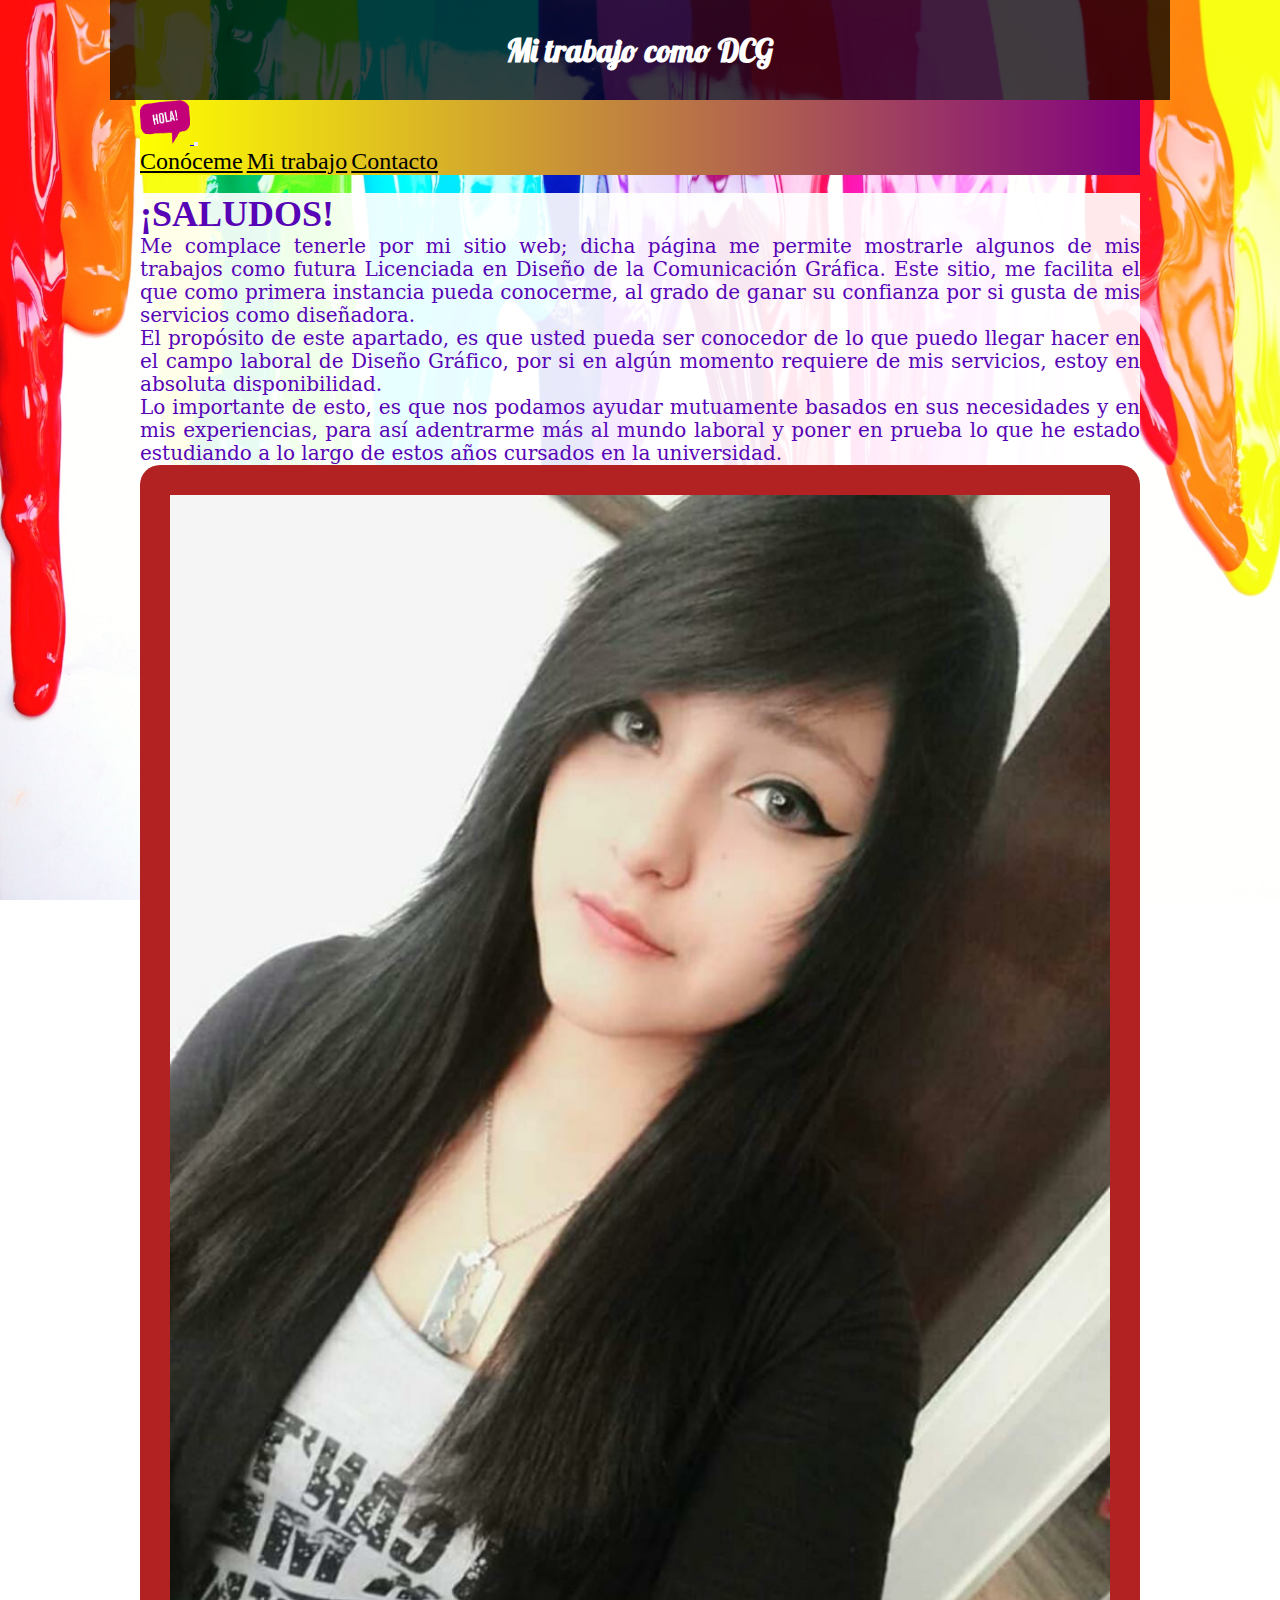
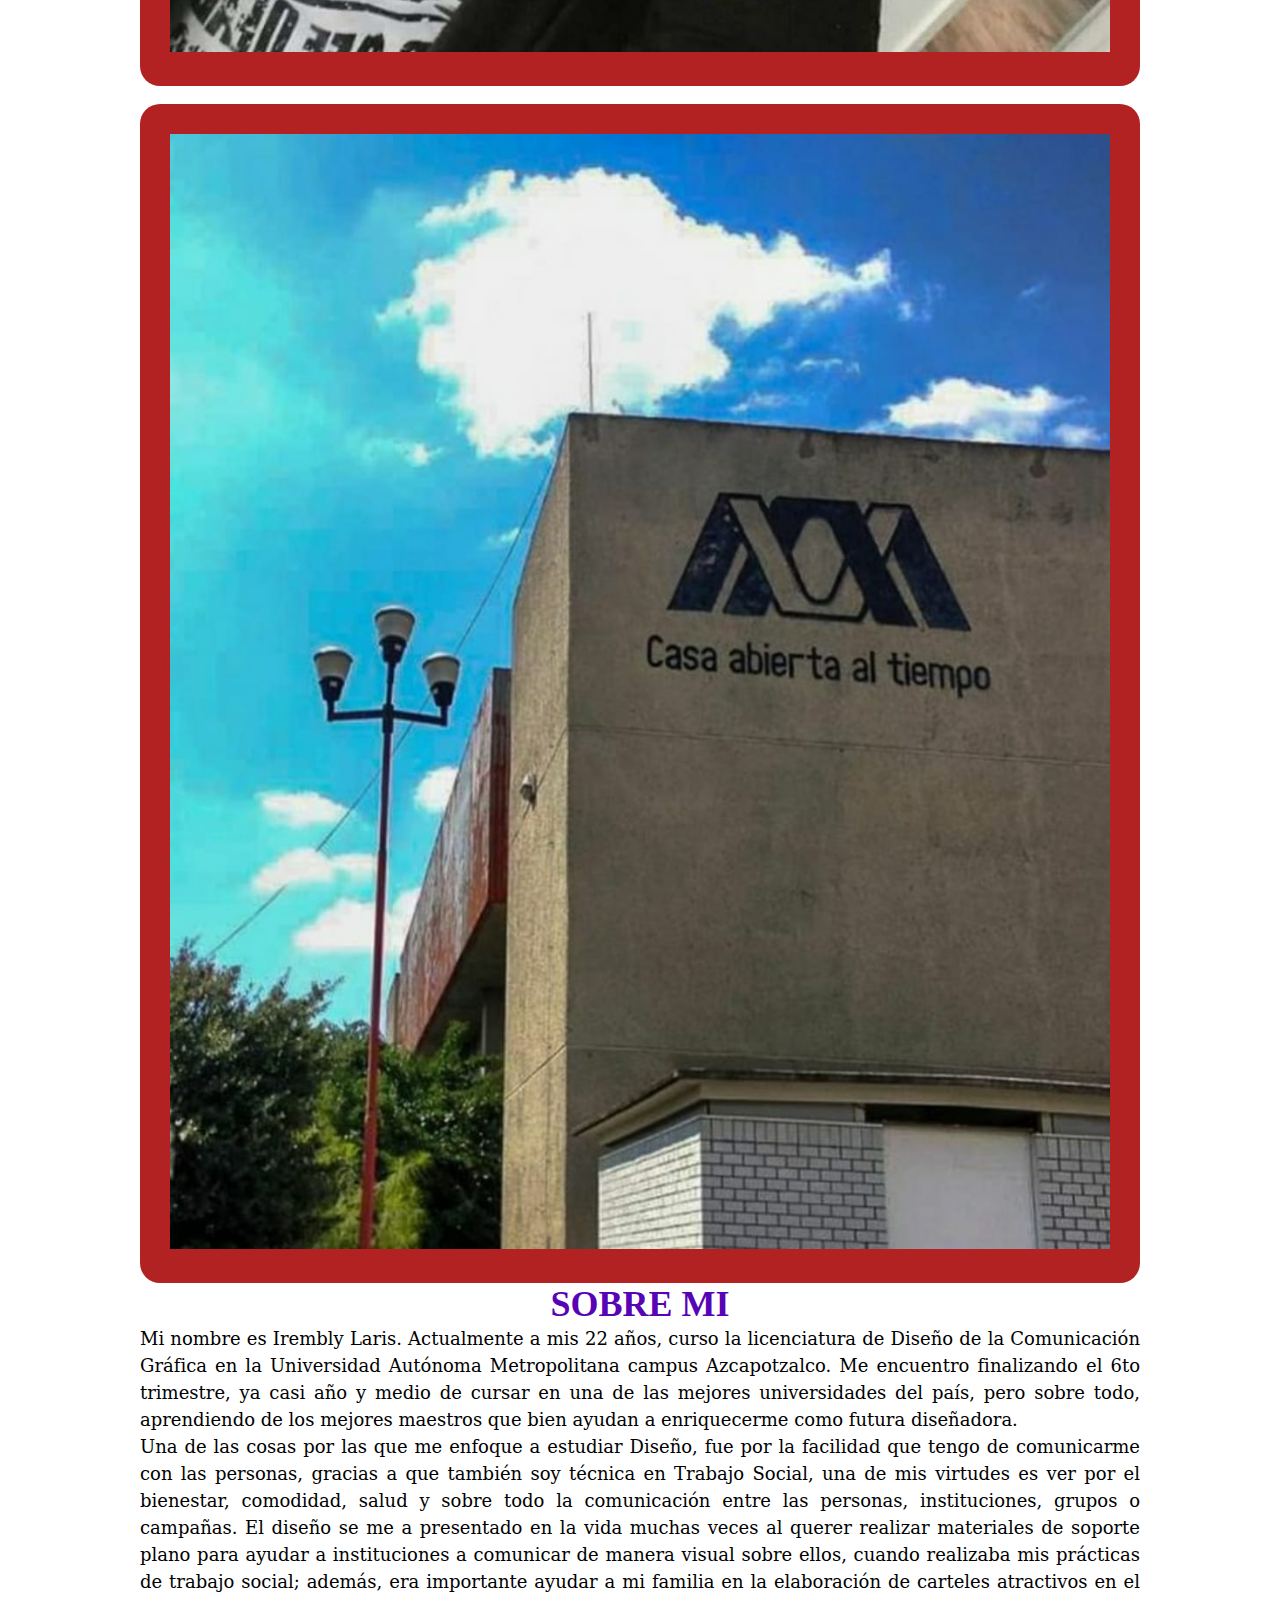
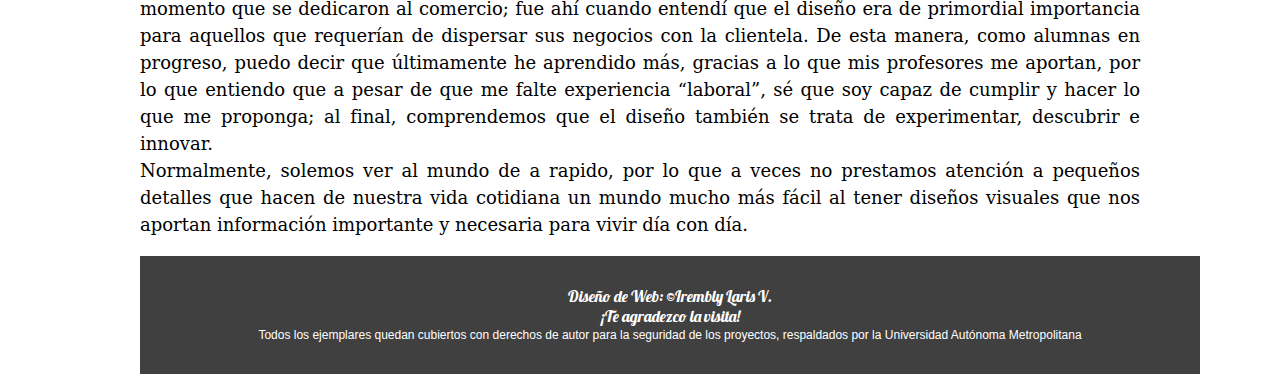
<file: portafolio_digital/index.html>
<!doctype html>
<html lang= "es">
<head>
<meta charset="UTF-8">
<title>Portafolio digital DCG</title>
	<link rel="shortcut icon" href="favicon.ico" type="image/x-icon">
<link rel="icon" href="favicon.ico" type="image/x-icon">
	
<meta name="viewport" content="width=device-width, initial-scale=1">
<meta name="description" content="Irembly Laris - Diseñadora Gráfica dispuesta a innovar">
<meta name="keywords" content="diseñadores en méxico, diseño gráfico, diseñadores cdmx, busco deseñador">
<meta name="author" content="Irembly Laris, iremblylaris@gmail.com">
<meta name="copyright" content="UAM Azcapotzalco">
	
<link href="ccs/style.css" rel="stylesheet" type="text/css">
<link href="https://cdn.jsdelivr.net/npm/bootstrap@5.1.3/dist/css/bootstrap.min.css" rel="stylesheet" integrity="sha384-1BmE4kWBq78iYhFldvKuhfTAU6auU8tT94WrHftjDbrCEXSU1oBoqyl2QvZ6jIW3" crossorigin="anonymous">
	
	<style type="text/css">
	
		p {font-family: Constantia, "Lucida Bright", "DejaVu Serif", Georgia, "serif";
		font-size: 18px;
		line-height: 1.5;
		text-align: justify;
		}
		
	</style>
	
</head>

<body>
	
	<div class="header container">
	
	<h1>Mi trabajo como DCG</h1>
	<link rel="preconnect" href="https://fonts.googleapis.com">
	<link rel="preconnect" href="https://fonts.gstatic.com" crossorigin>
	<link href="https://fonts.googleapis.com/css2?family=Lobster&display=swap" rel="stylesheet">
	
	</div>
	
	
	<nav class="navbar container navbar navbar-light navbar-expand-sm sticky-top" style="background: linear-gradient( to right, yellow, purple);">
	
		<a class="navbar-brand" href="index.html">
      <img src="img/hola.png" alt="Viñeta Hola" width="50" height="44" class="d-inline-block align-text-top">
     
    </a>
		
	<button class="navbar-toggler navbar-toggler-right m-sm-auto" type="button" data-bs-toggle="collapse" data-bs-target="#navbarTogglerDemo01" aria-controls="navbarTogglerDemo01" aria-expanded="false" aria-label="Toggle navigation">
    <span class="navbar-toggler-icon"></span>
    </button>
		
		<div class="collapse navbar-collapse" id="navbarTogglerDemo01">
			
		<div class="navbar-nav mr-auto ml-auto text-center">
        <a class="nav-link" href="index.html" style="color: black; font-size: 18pt;">Conóceme</a>
        <a class="nav-link" href="mi_trabajo.html" style="color: black; font-size: 18pt;">Mi trabajo</a>
        <a class="nav-link" href="contacto.html" style="color: black; font-size: 18pt;">Contacto</a>
      </div>
			
		</div>
		
	</nav>
	
	<br>
	
	<div class= "container">
		<div class= "row">
			<div class= "col-xl-9">
			
				<h2 style= "font-size:36px; color:#5704B6;">¡SALUDOS!</h2>
			<p style= "font-size:20px; color:#5704B6; line-height: 23px;">Me complace tenerle por mi sitio web; dicha página me permite mostrarle algunos de mis trabajos como futura Licenciada en Diseño de la Comunicación Gráfica. Este sitio, me facilita el que como primera instancia pueda conocerme, al grado de ganar su confianza por si gusta de mis servicios como diseñadora.</p>
			<p style= "font-size:20px; color:#5704B6; line-height: 23px;">El propósito de este apartado, es que usted pueda ser conocedor de lo que puedo llegar hacer en el campo laboral de Diseño Gráfico, por si en algún momento requiere de mis servicios, estoy en absoluta disponibilidad.</p>
			<p style= "font-size:20px; color:#5704B6; line-height: 23px;">Lo importante de esto, es que nos podamos ayudar mutuamente basados en sus necesidades y en mis experiencias, para así adentrarme más al mundo laboral y poner en prueba lo que he estado estudiando a lo largo de estos años cursados en la universidad.</p>

			
			</div>

			<div class= "color1 col-xl-3">
				<img src="img/yo.jpg" width= "100%" height="auto" alt="Fotografía Irembly Laris"/> 
				
		</div>
	</div>
		
		<br>
		
		<div class= "row">
			
			<div class= "color1 col-xl-6">
				<img src="img/variantes/uam.jpg" width="100%" height="auto" alt="Edificio de la biblioteca de la UAM Azcapotzalco"/>
			</div>
		
			
			<div class= "col-xl-6">
			<h2 style= "font-family:Cambria, 'Hoefler Text', 'Liberation Serif', Times, 'Times New Roman', 'serif'; font-size:36px; color:#5704B6;text-align: center;">SOBRE MI</h2>
			<p>Mi nombre es Irembly Laris. Actualmente a mis 22 años, curso la licenciatura de Diseño de la Comunicación Gráfica en la Universidad Autónoma Metropolitana campus Azcapotzalco. Me encuentro finalizando el 6to trimestre, ya casi año y medio de cursar en una de las mejores universidades del país, pero sobre todo, aprendiendo de los mejores maestros que bien ayudan a enriquecerme como futura diseñadora.</p>

			<p>Una de las cosas por las que me enfoque a estudiar Diseño, fue por la facilidad que tengo de comunicarme con las personas, gracias a que también soy técnica en Trabajo Social, una de mis virtudes es ver por el bienestar, comodidad, salud y sobre todo la comunicación entre las personas, instituciones, grupos o campañas. El diseño se me a presentado en la vida muchas veces al querer realizar materiales de soporte plano para ayudar a instituciones a comunicar de manera visual sobre ellos, cuando realizaba mis prácticas de trabajo social; además, era importante ayudar a mi familia en la elaboración de carteles atractivos en el momento que se dedicaron al comercio; fue ahí cuando entendí que el diseño era de primordial importancia para aquellos que requerían de dispersar sus negocios con la clientela. De esta manera, como alumnas en progreso, puedo decir que últimamente he aprendido más, gracias a lo que mis profesores me aportan, por lo que entiendo que a pesar de que me falte experiencia “laboral”, sé que soy capaz de cumplir y hacer lo que me proponga; al final, comprendemos que el diseño también se trata de experimentar, descubrir e innovar.</p>

			<p>Normalmente, solemos ver al mundo de a rapido, por lo que a veces no prestamos atención a pequeños detalles que hacen de nuestra vida cotidiana un mundo mucho más fácil al tener diseños visuales que nos aportan información importante y necesaria para vivir día con día.</p>

			</div>
			
	
			
		</div>
		
		<br>
			
	<div class="footer container">
		Diseño de Web: ©Irembly Laris V.
		<br>
		¡Te agradezco la visita!
		<br>
		<p style="font-family: Gotham, 'Helvetica Neue', Helvetica, Arial, 'sans-serif'; font-size: 12px; text-align: center">Todos los ejemplares quedan cubiertos con derechos de autor para la seguridad de los proyectos, respaldados por la Universidad Autónoma Metropolitana</p>

		</div>
		
		
			
	</div>
	
	
<script src="https://cdn.jsdelivr.net/npm/bootstrap@5.1.3/dist/js/bootstrap.bundle.min.js" integrity="sha384-ka7Sk0Gln4gmtz2MlQnikT1wXgYsOg+OMhuP+IlRH9sENBO0LRn5q+8nbTov4+1p" crossorigin="anonymous"></script>
</body>
</html>
</file>
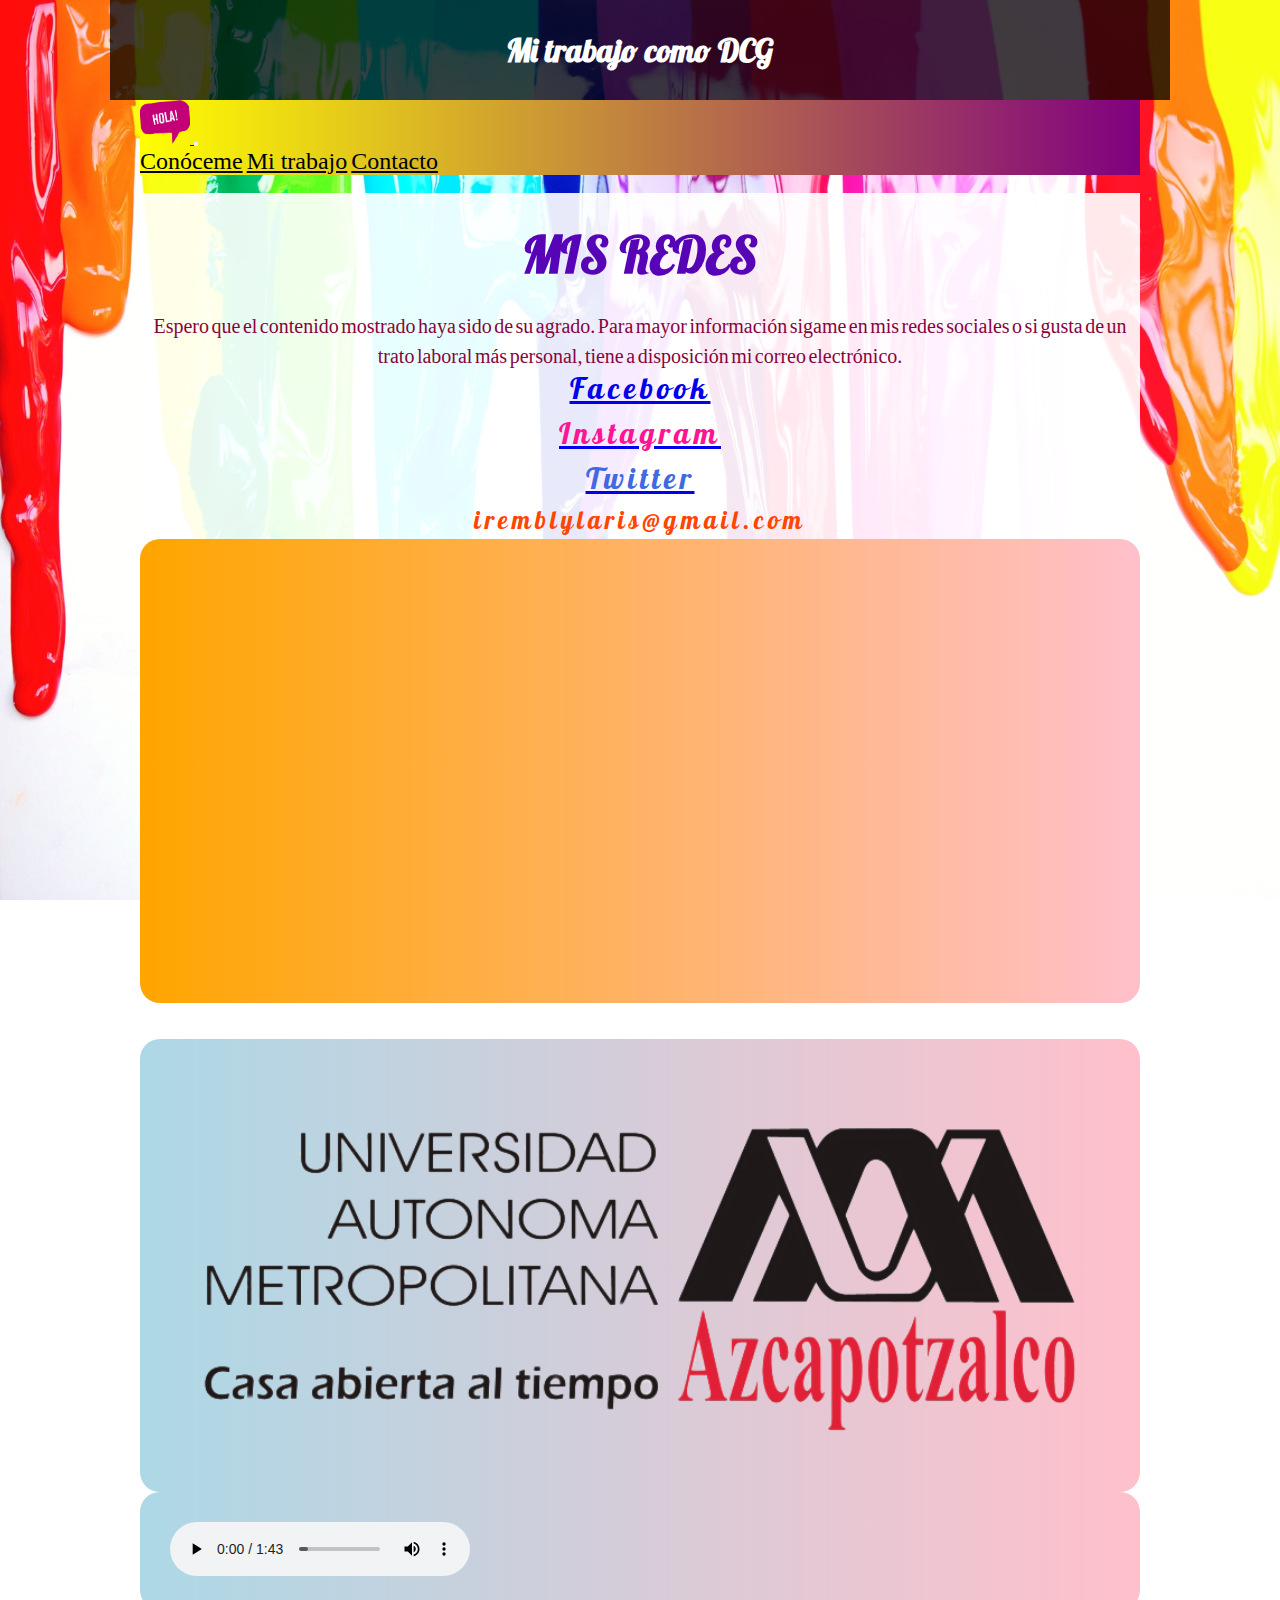
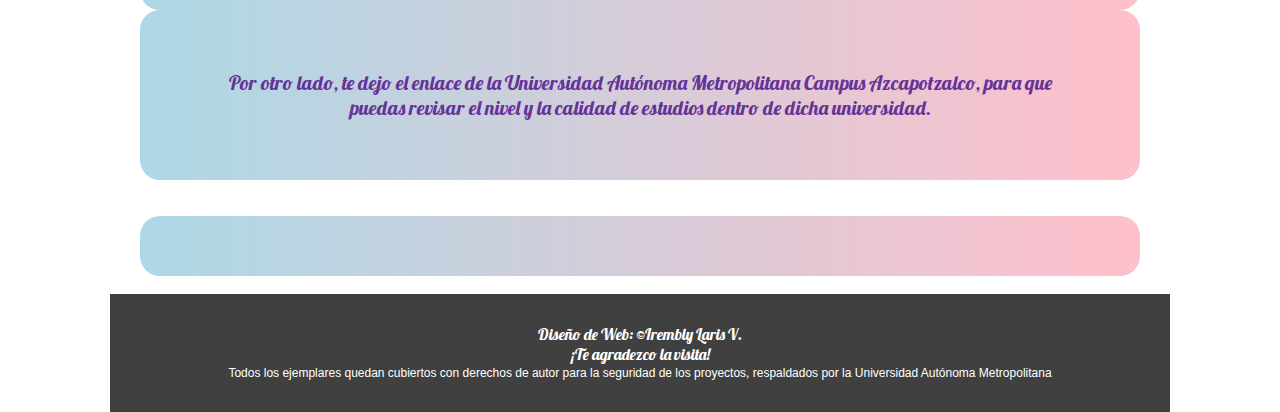
<file: portafolio_digital/contacto.html>
<!doctype html>
<html lang= "es">
<head>
<meta charset="UTF-8">
<title>Portafolio digital DCG</title>
	<link rel="shortcut icon" href="favicon.ico" type="image/x-icon">
<link rel="icon" href="favicon.ico" type="image/x-icon">
	
<meta name="viewport" content="width=device-width, initial-scale=1">
<meta name="description" content="Irembly Laris - Diseñadora Gráfica dispuesta a innovar">
<meta name="keywords" content="diseñadores en méxico, diseño gráfico, diseñadores cdmx, busco deseñador">
<meta name="author" content="Irembly Laris, iremblylaris@gmail.com">
<meta name="copyright" content="UAM Azcapotzalco">
	
<link href="ccs/style.css" rel="stylesheet" type="text/css">
<link href="https://cdn.jsdelivr.net/npm/bootstrap@5.1.3/dist/css/bootstrap.min.css" rel="stylesheet" integrity="sha384-1BmE4kWBq78iYhFldvKuhfTAU6auU8tT94WrHftjDbrCEXSU1oBoqyl2QvZ6jIW3" crossorigin="anonymous">
	
	<style type="text/css">
	
		p {font-family: Constantia, "Lucida Bright", "DejaVu Serif", Georgia, "serif";
		font-size: 18px;
		line-height: 1.5;
		text-align: justify;
		}
		
	</style>
	
</head>

<body>
	
	<div class="header container">
	
	<h1>Mi trabajo como DCG</h1>
	<link rel="preconnect" href="https://fonts.googleapis.com">
	<link rel="preconnect" href="https://fonts.gstatic.com" crossorigin>
	<link href="https://fonts.googleapis.com/css2?family=Lobster&display=swap" rel="stylesheet">
	
	</div>
	
	
	<nav class="navbar container navbar navbar-light navbar-expand-sm sticky-top" style="background: linear-gradient( to right, yellow, purple);">
	
		<a class="navbar-brand" href="index.html">
      <img src="img/hola.png" alt="Viñeta Hola" width="50" height="44" class="d-inline-block align-text-top">
     
    </a>
		
	<button class="navbar-toggler navbar-toggler-right m-sm-auto" type="button" data-bs-toggle="collapse" data-bs-target="#navbarTogglerDemo01" aria-controls="navbarTogglerDemo01" aria-expanded="false" aria-label="Toggle navigation">
    <span class="navbar-toggler-icon"></span>
    </button>
		
		<div class="collapse navbar-collapse" id="navbarTogglerDemo01">
			
		<div class="navbar-nav mr-auto ml-auto text-center">
        <a class="nav-link" href="index.html" style="color: black; font-size: 18pt;">Conóceme</a>
        <a class="nav-link" href="mi_trabajo.html" style="color: black; font-size: 18pt;">Mi trabajo</a>
        <a class="nav-link" href="contacto.html" style="color: black; font-size: 18pt;">Contacto</a>
      </div>
			
		</div>
		
	</nav>
	
	<br>
	
	<div class= "container">
		<div class= "row">
			<div class=" col-xl-5">
				<h3 style="font-family:'Lobster', cursive; font-size: 50px ">MIS REDES</h3>

	
				<p id="contacto">Espero que el contenido mostrado haya sido de su agrado. Para mayor información sigame en mis redes sociales o si gusta de un trato laboral más personal, tiene a disposición mi correo electrónico.<p>
				
			<a href="https://www.facebook.com/media/set/?set=a.2729819587114201&type=3"><p style= "font-family: 'Lobster', cursive ; font-size: 30px; color: mediumblue; letter-spacing: 4px; text-align: center;">Facebook</p></a>
			<a href="https://www.instagram.com/meribly_witch/?hl=es"><p style= "font-family: 'Lobster', cursive ; font-size: 30px; color: deeppink; letter-spacing: 4px; text-align: center;">Instagram</p></a>
			<a href="https://twitter.com/IremblyLV"><p style= "font-family: 'Lobster', cursive ; font-size: 30px; color: royalblue; letter-spacing: 4px; text-align: center;">Twitter</p></a>
			<p style= "font-family: 'Lobster', cursive ; font-size: 25px; color: orangered; letter-spacing: 4px; text-align: center;">iremblylaris@gmail.com</p>
				
				</div>
			
			<div class="color8 col-xl-7">
			
				<iframe src="https://www.google.com/maps/embed?pb=!1m18!1m12!1m3!1d3760.8888173025875!2d-99.18916684942135!3d19.503418686779565!2m3!1f0!2f0!3f0!3m2!1i1024!2i768!4f13.1!3m3!1m2!1s0x85d1f8740b524a27%3A0xfb02529ee38b8bf6!2sUniversidad%20Aut%C3%B3noma%20Metropolitana%20Azcapotzalco!5e0!3m2!1ses!2smx!4v1634013873769!5m2!1ses!2smx" width="100%" height="400px" padding="50px" style="border:0;" allowfullscreen="" loading="lazy"></iframe>
				
			</div>
			
			</div>
		
		<br><br>
		
		<div class= "row">
			
			<div class="color9 col-xl-4">
		    <a href="https://www.azc.uam.mx/"><img src="img/logo_uam.png" width="100%" height="auto" padding="30px" alt="Logo UAM"/></a> 
			</div>
	
			<div class="color9 col-xl-3">
			<audio src="audio/piano.mp3" width="100%" height="auto" padding="30px" controls></audio>
			</div>
				
			<div class="color9 col-xl-3">
				<p style= "font-size:20px; font-family: 'Lobster', cursive; color:rebeccapurple; line-height: 25px; text-align:center; padding: 30px">Por otro lado, te dejo el enlace de la Universidad Autónoma Metropolitana Campus Azcapotzalco, para que puedas revisar el nivel y la calidad de estudios dentro de dicha universidad. </p>
			</div>
			
			</div>
		
		<br><br>
		
		<div class= "row">
			
			<div class="color9 col-xl-6">
			<script type="text/javascript" src="https://form.jotform.com/jsform/212840917992061" style="width="100%" height="auto" padding="30px""></script>
			</div>
			
		</div>
		
	</div>
		
		<br>
	
	<div class="footer container">
		Diseño de Web: ©Irembly Laris V.
		<br>
		¡Te agradezco la visita!
		<br>
		<p style="font-family: Gotham, 'Helvetica Neue', Helvetica, Arial, 'sans-serif'; font-size: 12px; text-align: center">Todos los ejemplares quedan cubiertos con derechos de autor para la seguridad de los proyectos, respaldados por la Universidad Autónoma Metropolitana</p>

		</div>
	
	
	</div>
	
</body>
</html>
</file>
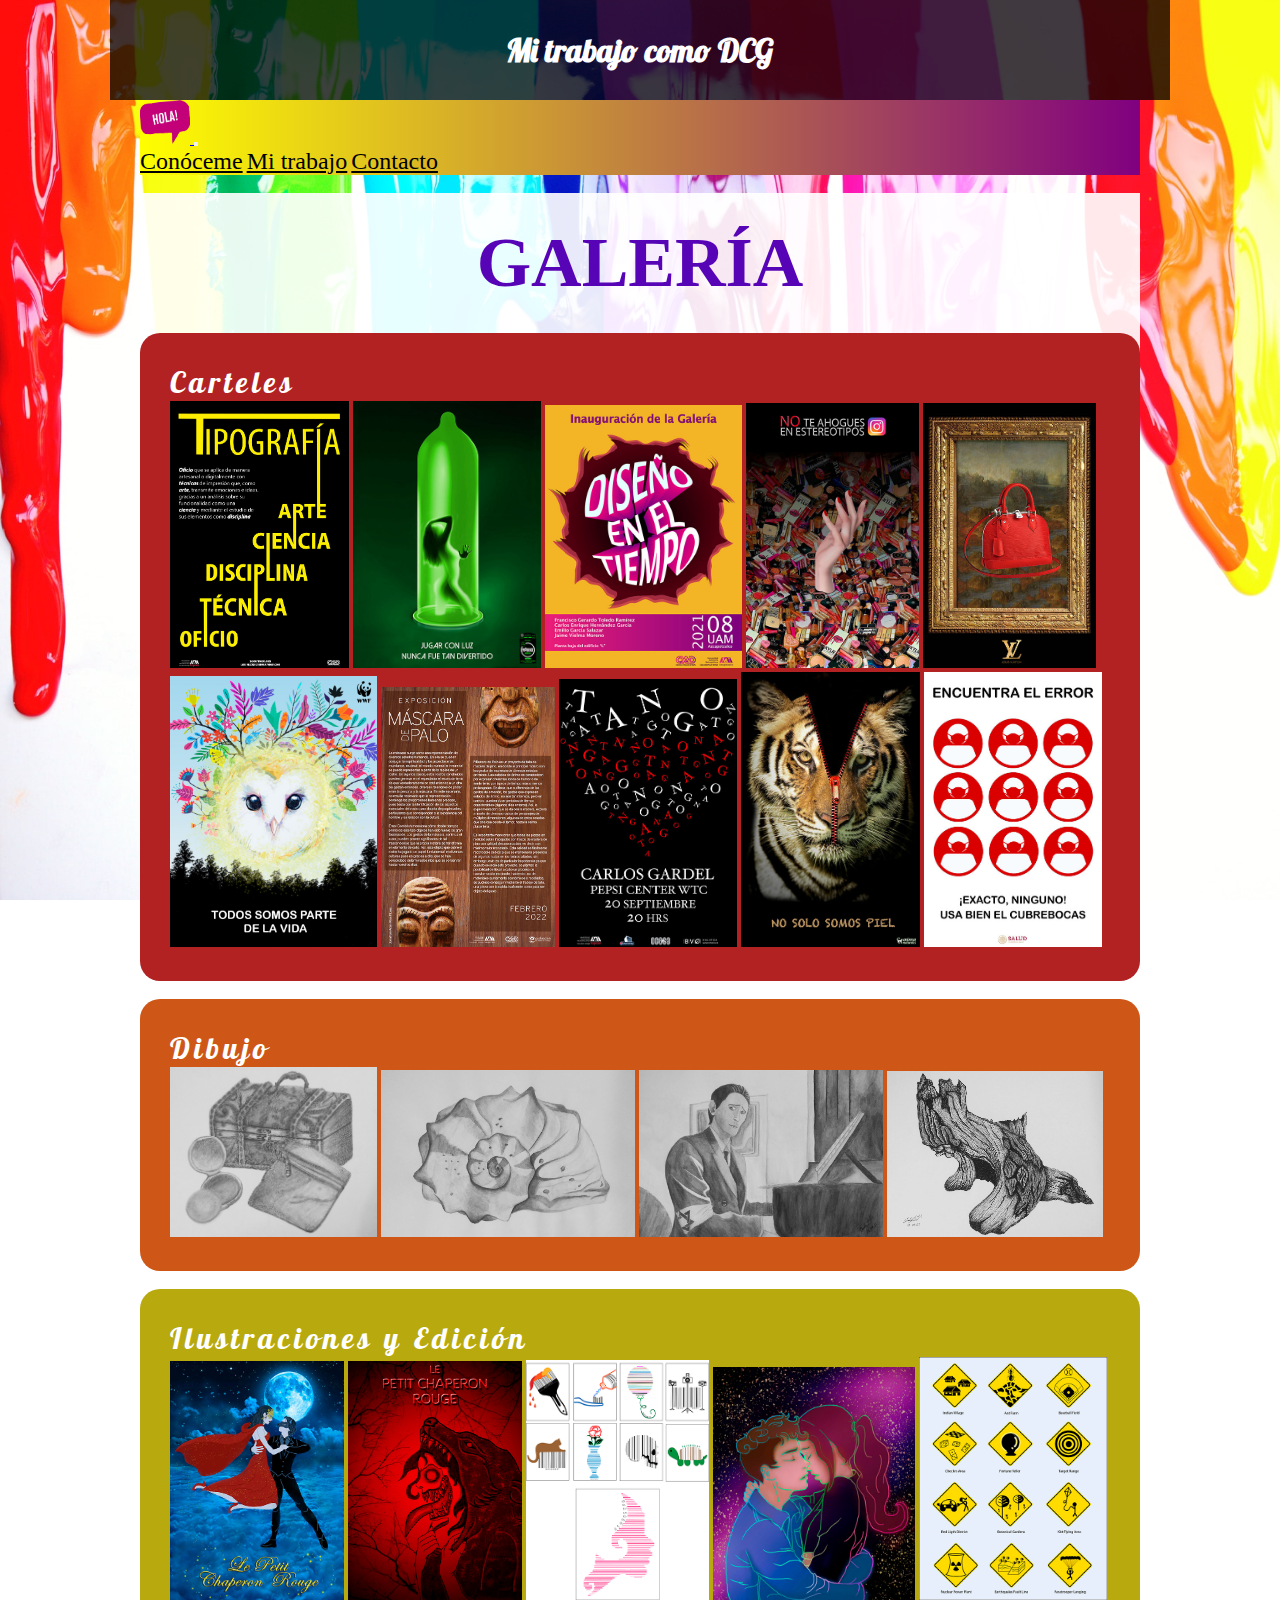
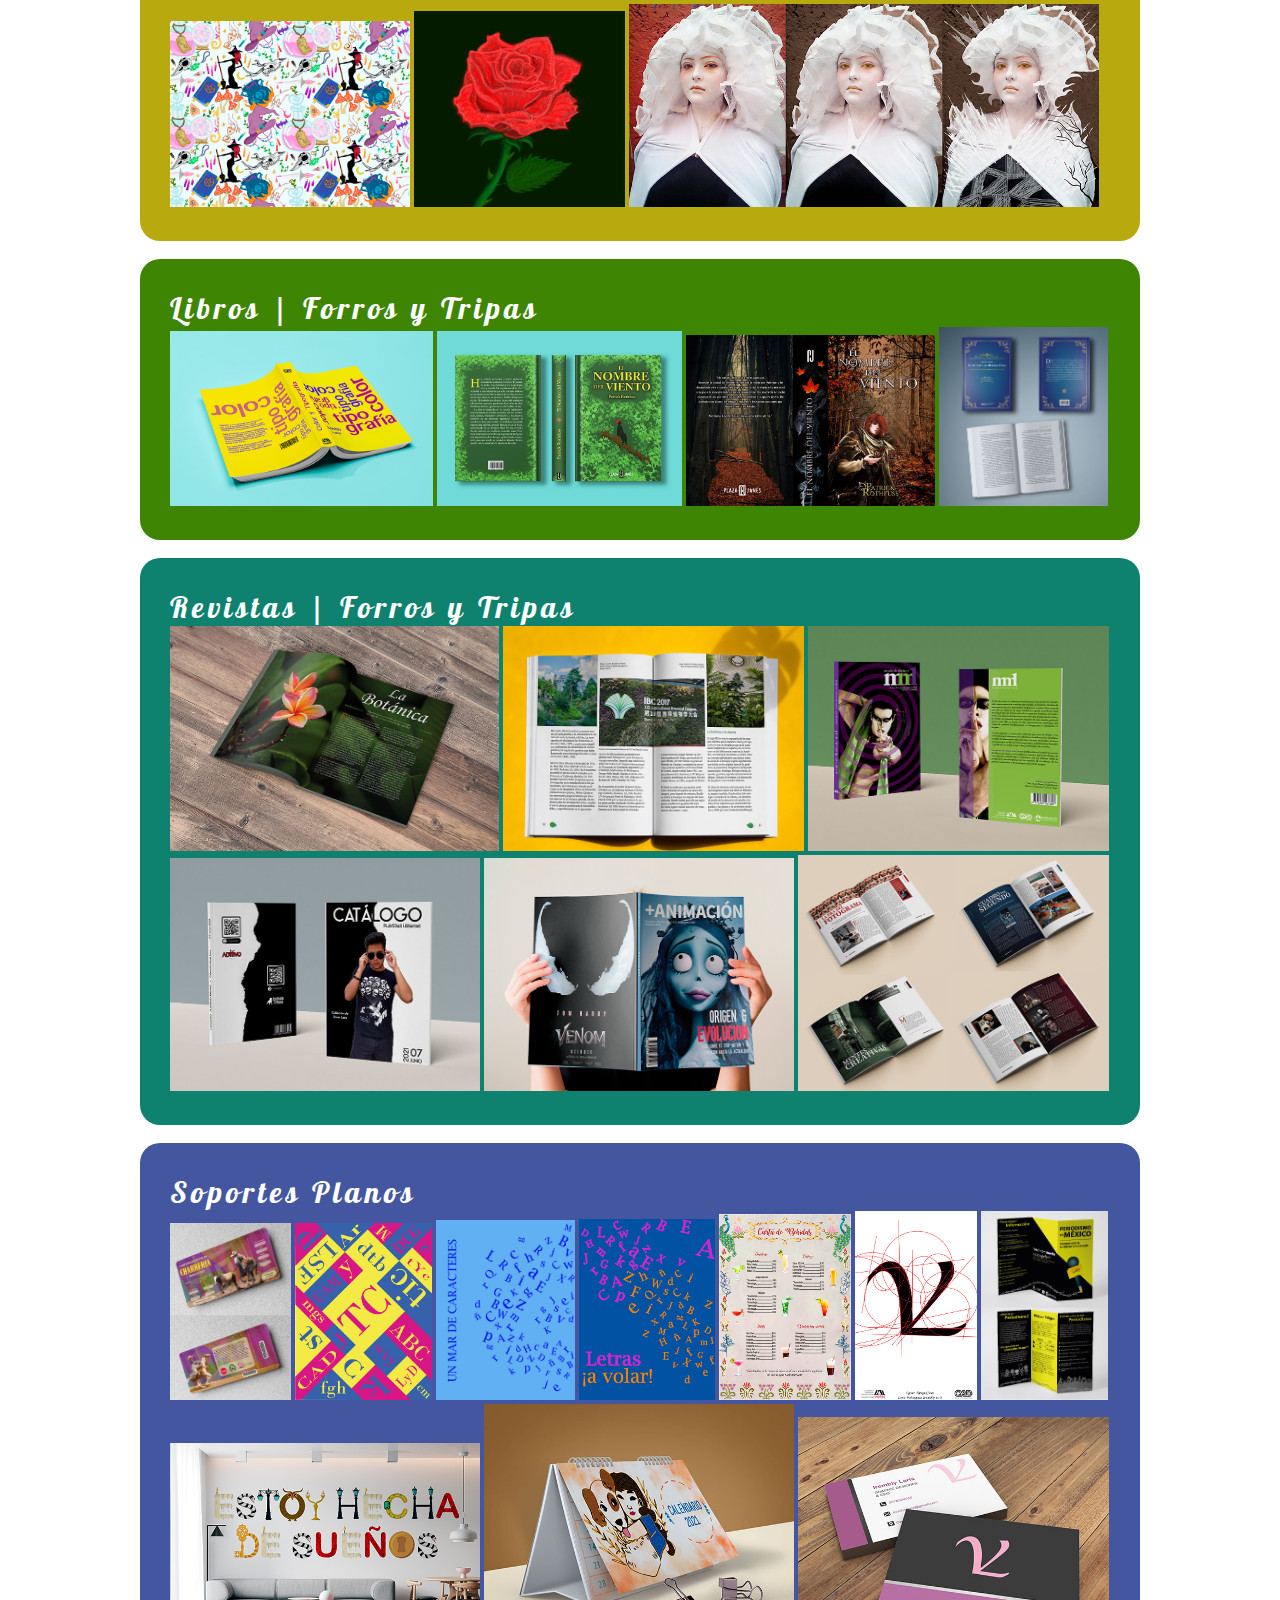
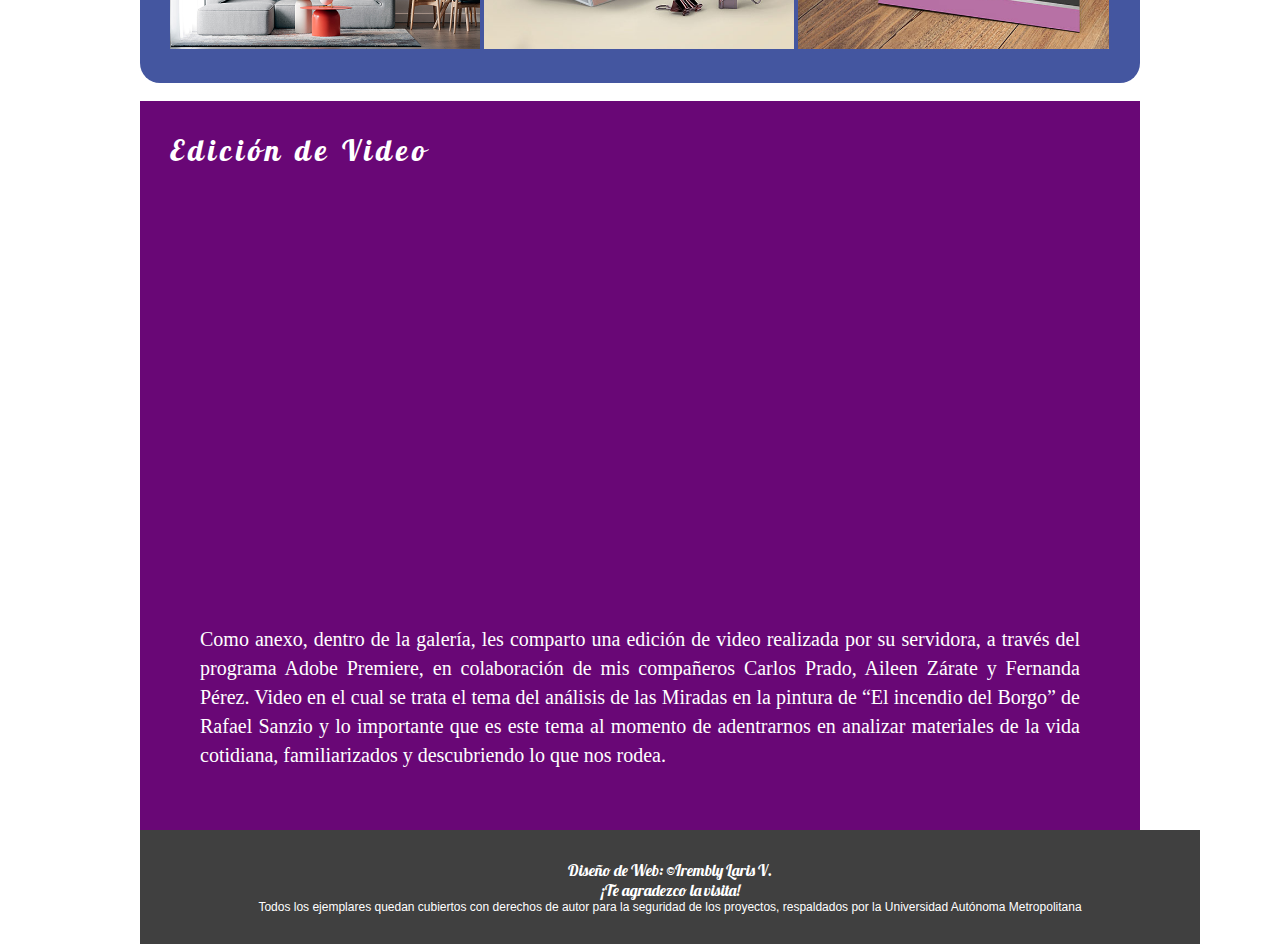
<file: portafolio_digital/mi_trabajo.html>
<!doctype html>
<html lang= "es">
<head>
<meta charset="UTF-8">
<title>Portafolio digital DCG</title>
	<link rel="shortcut icon" href="favicon.ico" type="image/x-icon">
<link rel="icon" href="favicon.ico" type="image/x-icon">
	
<meta name="viewport" content="width=device-width, initial-scale=1">
<meta name="description" content="Irembly Laris - Diseñadora Gráfica dispuesta a innovar">
<meta name="keywords" content="diseñadores en méxico, diseño gráfico, diseñadores cdmx, busco deseñador">
<meta name="author" content="Irembly Laris, iremblylaris@gmail.com">
<meta name="copyright" content="UAM Azcapotzalco">
	
<link href="ccs/style.css" rel="stylesheet" type="text/css">
<link href="https://cdn.jsdelivr.net/npm/bootstrap@5.1.3/dist/css/bootstrap.min.css" rel="stylesheet" integrity="sha384-1BmE4kWBq78iYhFldvKuhfTAU6auU8tT94WrHftjDbrCEXSU1oBoqyl2QvZ6jIW3" crossorigin="anonymous">
	
	<link href="lightbox2-2.11.3 2/dist/css/lightbox.css" rel="stylesheet" />
	
	<style type="text/css">
		img {max-width: 100%; height: "auto";}
	</style>
	
</head>

<body>
	
	<div class="header container">
	
	<h1>Mi trabajo como DCG</h1>
	<link rel="preconnect" href="https://fonts.googleapis.com">
	<link rel="preconnect" href="https://fonts.gstatic.com" crossorigin>
	<link href="https://fonts.googleapis.com/css2?family=Lobster&display=swap" rel="stylesheet">
	
	</div>
	
	
	<nav class="navbar container navbar navbar-light navbar-expand-sm sticky-top" style="background: linear-gradient( to right, yellow, purple);">
	
		<a class="navbar-brand" href="index.html">
      <img src="img/hola.png" alt="Viñeta Hola" width="50" height="44" class="d-inline-block align-text-top">
     
    </a>
		
	<button class="navbar-toggler navbar-toggler-right m-sm-auto" type="button" data-bs-toggle="collapse" data-bs-target="#navbarTogglerDemo01" aria-controls="navbarTogglerDemo01" aria-expanded="false" aria-label="Toggle navigation">
    <span class="navbar-toggler-icon"></span>
    </button>
		
		<div class="collapse navbar-collapse" id="navbarTogglerDemo01">
			
		<div class="navbar-nav mr-auto ml-auto text-center">
        <a class="nav-link" href="index.html" style="color: black; font-size: 18pt;">Conóceme</a>
        <a class="nav-link" href="mi_trabajo.html" style="color: black; font-size: 18pt;">Mi trabajo</a>
        <a class="nav-link" href="contacto.html" style="color: black; font-size: 18pt;">Contacto</a>
      </div>
			
		</div>
		
	</nav>
	
	<br>
			
	<div class= "container">
		<div class= "row">
			<div class= "col-xl-12">
			
				<h3 style="font-size: 70px;">GALERÍA</h3>
				
			</div> 
			
			
			<div class= "color1 col-xl-12">
				<p style= "font-family: 'Lobster', cursive ; font-size: 30px; color: white; letter-spacing: 4px">Carteles</p>
				
				<a href="img/carteles/car_amarillo.jpg" data-lightbox="roadtrip"><img src="img/carteles/car_amarillo.jpg" width="19%" height="auto" alt="Tipografía"/></a>
				<a href="img/carteles/car_condon.jpg" data-lightbox="roadtrip"><img src="img/carteles/car_condon.jpg" width="20%" height="auto" alt="Persepción"/></a>
				<a href="img/carteles/car_galeria.jpg" data-lightbox="roadtrip"><img src="img/carteles/car_galeria.jpg" width="21%" height="auto" alt="Galería UAM"/></a>	
				<a href="img/carteles/car_insta.jpg" data-lightbox="roadtrip"><img src="img/carteles/car_insta.jpg" width="18.4%" height="auto" alt="Estereotipos"/></a>
				<a href="img/carteles/car_lv.jpg" data-lightbox="roadtrip"><img src="img/carteles/car_lv.jpg" width="18.4%" height="auto" alt="LV"/></a>	
				<a href="img/carteles/car_lechuza.jpg" data-lightbox="roadtrip"><img src="img/carteles/car_lechuza.jpg" width="22%" height="auto" alt="Simbolismo"/></a>
				<a href="img/carteles/car_palo.jpg" data-lightbox="roadtrip"><img src="img/carteles/car_palo.jpg" width="18.5%" height="auto" alt="Mascara de Palo"/></a>
				<a href="img/carteles/car_tango.jpg" data-lightbox="roadtrip"><img src="img/carteles/car_tango.jpg" width="19%" height="auto" alt="Concierto POR UNA CABEZA"/></a>
				<a href="img/carteles/car_tigre.jpg" data-lightbox="roadtrip"><img src="img/carteles/car_tigre.jpg" width="19%" height="auto" alt="Protección Animal"/></a>
				<a href="img/carteles/car.jpg" data-lightbox="roadtrip"><img src="img/carteles/car.jpg"  width="19%" height="auto" alt=""/></a>
				
	 		</div>
			
				<br>
				
		  <div class= "color2 col-xl-12">
			<p style= "font-family: 'Lobster', cursive ; font-size: 30px; color: white; letter-spacing: 4px">Dibujo</p>
				
			  <a href="img/dibujos/cofre.jpg" data-lightbox="roadtrip"><img src="img/dibujos/cofre.jpg" width="22%" height="auto" alt="Grafito sobre Punzon"/></a>
			  <a href="img/dibujos/molusco.jpg" data-lightbox="roadtrip"><img src="img/dibujos/molusco.jpg" width="27%" height="auto" alt="Lápiz Acuarelable"/></a>
			  <a href="img/dibujos/pianista.jpg" data-lightbox="roadtrip"><img src="img/dibujos/pianista.jpg" width="26%" height="auto" alt="Lápiz Acuarelable"/></a>	
			  <a href="img/dibujos/tronco.jpg" data-lightbox="roadtrip"><img src="img/dibujos/tronco.jpg" width="23%" height="auto" alt="Estilografos"/></a>
			
	 		</div>
			
				<br>
			
		  <div class= "color3 col-xl-12">
			<p style= "font-family: 'Lobster', cursive ; font-size: 30px; color: white; letter-spacing: 4px">Ilustraciones y Edición</p>
				
		    <a href="img/ilustracion/c_sublime.jpg" data-lightbox="roadtrip"><img src="img/ilustracion/c_sublime.jpg" width="18.5%" height="auto" alt="Ps"/></a>
		    <a href="img/ilustracion/c_grotesco.jpg" data-lightbox="roadtrip"><img src="img/ilustracion/c_grotesco.jpg" width="18.5%" height="auto" alt="Ps"/></a>
		    <a href="img/ilustracion/barras.png" data-lightbox="roadtrip"><img src="img/ilustracion/barras.png" width="19.5%" height="auto" alt="Ai"/></a>	
		    <a href="img/ilustracion/pareja.jpg" data-lightbox="roadtrip"><img src="img/ilustracion/pareja.jpg" width="21.5%" height="auto" alt="Ps"/></a>
			<a href="img/ilustracion/senales.png" data-lightbox="roadtrip"><img src="img/ilustracion/senales.png" width="20%" height="auto" alt="Ai"/></a>
			<a href="img/ilustracion/patron.png" data-lightbox="roadtrip"><img src="img/ilustracion/patron.png" width="25.5%" height="auto" alt="Ai"/></a>
			<a href="img/ilustracion/rosa.jpg" data-lightbox="roadtrip"><img src="img/ilustracion/rosa.jpg" width="22.5%" height="auto" alt="Ps"/></a>
			<a href="img/ilustracion/evolucion.png" data-lightbox="roadtrip"><img src="img/ilustracion/evolucion.png" width="50%" height="auto" alt="Ps"/></a>
			  
	 		</div>
			
			<br>
			
		  <div class= "color4 col-xl-12">
			<p style= "font-family: 'Lobster', cursive ; font-size: 30px; color: white; letter-spacing: 4px">Libros | Forros y Tripas</p>
				
		    <a href="img/libros/libro1.jpg" data-lightbox="roadtrip"><img src="img/libros/libro1.jpg" width="28%" height="auto" alt="Forros tipografía"/></a>
		    <a href="img/libros/libro2.jpg" data-lightbox="roadtrip"><img src="img/libros/libro2.jpg" width="26%" height="auto" alt="Forros El nombre del viento"/></a>
		    <a href="img/libros/libro3.jpg" data-lightbox="roadtrip"><img src="img/libros/libro3.jpg" width="26.5%" height="auto" alt="Forros El nombre del viento2"/></a>	
		    <a href="img/libros/libro4.jpg" data-lightbox="roadtrip"><img src="img/libros/libro4.jpg" width="18%" height="auto" alt="Forros El retrato de Dorian"/></a>
			
			  
	 		</div>
			
			<br>
			
				
		  <div class= "color5 col-xl-12">
			<p style= "font-family: 'Lobster', cursive ; font-size: 30px; color: white; letter-spacing: 4px">Revistas | Forros y Tripas</p>
				
		    <a href="img/revistas/flora.jpg" data-lightbox="roadtrip"><img src="img/revistas/flora.jpg" width="35%" height="auto" alt="Botanica"/></a>
		    <a href="img/revistas/flora_t.jpg" data-lightbox="roadtrip"><img src="img/revistas/flora_t.jpg" width="32%" height="auto" alt="Forros El nombre del viento"/></a>
		    <a href="img/revistas/mm1.jpg" data-lightbox="roadtrip"><img src="img/revistas/mm1.jpg" width="32%" height="auto" alt="Forros El nombre del viento2"/></a>	
		    <a href="img/revistas/catalogo.jpg" data-lightbox="roadtrip"><img src="img/revistas/catalogo.jpg" width="33%" height="auto" alt="Forros El retrato de Dorian"/></a>
			<a href="img/revistas/animacion.png" data-lightbox="roadtrip"><img src="img/revistas/animacion.png" width="33%" height="auto" alt="Forros El nombre del viento2"/></a>	
		    <a href="img/revistas/anima_t.jpg" data-lightbox="roadtrip"><img src="img/revistas/anima_t.jpg" width="33%" height="auto" alt="Forros El retrato de Dorian"/></a>
			  
	 		</div>
			
			<br>
			
		<div class= "color6 col-xl-12">
		  <p style= "font-family: 'Lobster', cursive ; font-size: 30px; color: white; letter-spacing: 4px">Soportes Planos</p>
				
		    <a href="img/variantes/charreria.jpg" data-lightbox="roadtrip"><img src="img/variantes/charreria.jpg" width="12.9%" height="auto" alt="Boleto Charrería"/></a>
		    <a href="img/variantes/color2.jpg" data-lightbox="roadtrip"><img src="img/variantes/color2.jpg" width="14.5%" height="auto" alt="Primarios"/></a>
		    <a href="img/variantes/letras_mar.jpg" data-lightbox="roadtrip"><img src="img/variantes/letras_mar.jpg" width="14.8%" height="auto" alt="Movimiento tipográfico"/></a>	
		    <a href="img/variantes/letras_volar.jpg" data-lightbox="roadtrip"><img src="img/variantes/letras_volar.jpg" width="14.5%" height="auto" alt="movimiento tipográfico 2"/></a>
			<a href="img/variantes/menu.png" data-lightbox="roadtrip"><img src="img/variantes/menu.png" width="14%" height="auto" alt="Menu Art Nouveau"/></a>	
		    <a href="img/variantes/monograma.jpg" data-lightbox="roadtrip"><img src="img/variantes/monograma.jpg" width="13%" height="auto" alt="Mi monograma"/></a>
			<a href="img/variantes/triptico.jpg" data-lightbox="roadtrip"><img src="img/variantes/triptico.jpg" width="13.5%" height="auto" alt="Triptico Periodismo"/></a>
			<a href="img/variantes/letras_ola.jpg" data-lightbox="roadtrip"><img src="img/variantes/letras_pared.jpg" width="33%" height="auto" alt="Movmiento tipográfico 3"/></a>	
		    <a href="img/variantes/mascota.jpg" data-lightbox="roadtrip"><img src="img/variantes/mascota.jpg" width="33%" height="auto" alt="Calendario"/></a>
			<a href="img/variantes/tarjeta.jpg" data-lightbox="roadtrip"><img src="img/variantes/tarjeta.jpg" width="33%" height="auto" alt="Tarjeta personalizada"/></a>
			
			</div>
			
			<br>
			
			<div class= "color7 col-xl-12">
		  <p style= "font-family: 'Lobster', cursive ; font-size: 30px; color: white; letter-spacing: 4px">Edición de Video</p>
				
				</div>
			
				<div class="color7 col-xl-6">
				
					<iframe width="560px" height="302px" padding="30px" src="https://www.youtube.com/embed/Q9EKe__ovto" title="YouTube video player" frameborder="0" allow="accelerometer; autoplay; clipboard-write; encrypted-media; gyroscope; picture-in-picture" allowfullscreen></iframe>
				
				</div>
				
				<div class="color7 col-xl-6">
				<p style= "font-size:20px; color:white; line-height: 29px; text-align: justify; padding: 30px">Como anexo, dentro de la galería, les comparto una edición de video realizada por su servidora, a través del programa Adobe Premiere, en colaboración de mis compañeros Carlos Prado, Aileen Zárate y Fernanda Pérez. Video en el cual se trata el tema del análisis de las Miradas en la pintura de “El incendio del Borgo” de Rafael Sanzio y lo importante que es este tema al momento de adentrarnos en analizar materiales de la vida cotidiana, familiarizados y descubriendo lo que nos rodea.</p>
				
				
				
			</div>
			
				<div class="footer container">
				Diseño de Web: ©Irembly Laris V.
				<br>
				¡Te agradezco la visita!
				<br>
				<p style="font-family: Gotham, 'Helvetica Neue', Helvetica, Arial, 'sans-serif'; font-size: 12px; text-align: center">Todos los ejemplares quedan cubiertos con derechos de autor para la seguridad de los proyectos, respaldados por la Universidad Autónoma Metropolitana</p>
		
  		  </div>
			
		  
		 	
		</div>	
			
	</div>
<script src="lightbox2-2.11.3 2/dist/js/lightbox-plus-jquery.js"></script>
		
<script src="https://cdn.jsdelivr.net/npm/bootstrap@5.1.3/dist/js/bootstrap.bundle.min.js" integrity="sha384-ka7Sk0Gln4gmtz2MlQnikT1wXgYsOg+OMhuP+IlRH9sENBO0LRn5q+8nbTov4+1p" crossorigin="anonymous"></script>
</body>
</html>
</file>
<file: portafolio_digital/ccs/style.css>
@charset "UTF-8";
/* CSS Document */
* {margin: 0; padding: 0; }

body {background-image: url("../img/fondo.jpg"); background-repeat: no-repeat; background-size: cover; background-attachment: fixed;}

.container {background-color: rgba(255,255,255,0.91); width:1000px; height: 150; margin-left: auto; margin-right: auto;}

.header {background-color:rgba(0,0,0,0.75); color: white; text-align: center; font-family: 'Lobster', cursive; padding: 30px}

.footer  {background-color:rgba(0,0,0,0.75); color: white; text-align: center; font-family: 'Lobster', cursive; padding: 30px;}

.color1 {background-color:firebrick; margin: auto;padding: 30px; border-radius: 20px;}

h3 {font-family: Impact, Haettenschweiler, "Franklin Gothic Bold", "Arial Black", "sans-serif"; font-size: 70px; color:#5704B6; text-align: center; margin:auto ;padding: 30px;} 

.color2 {background:rgba(206,87,24,1.00); margin: auto; padding: 30px; border-radius: 20px;}

.color3 {background-color: rgba(184,170,14,1.00); margin: auto; padding: 30px; border-radius: 20px;}

.color4 {background-color:rgba(62,133,4,1.00); margin: auto; padding: 30px; border-radius: 20px;}

.color5 {background-color:rgba(14,130,110,1.00); margin: auto; padding: 30px; border-radius: 20px;}

.color6 {background-color:rgba(68,86,160,1.00); margin: auto; padding: 30px; border-radius: 20px;}

.color7 {background-color:rgba(105,7,118,1.00); margin: auto; padding: 30px;}

#contacto {font-family: Baskerville, "Palatino Linotype", Palatino, "Century Schoolbook L", "Times New Roman", "serif"; font-size: 20px; word-spacing: -2.5px; color:rgba(134,5,60,1.00); text-align: center; margin:-5px; padding: -5px; }
	
.color8 {background:linear-gradient(90deg,orange,pink); margin: auto; padding: 30px; border-radius: 20px;}

.color9 {background:linear-gradient(90deg,lightblue,pink); margin: auto; padding: 30px; border-radius: 20px;}
</file>
